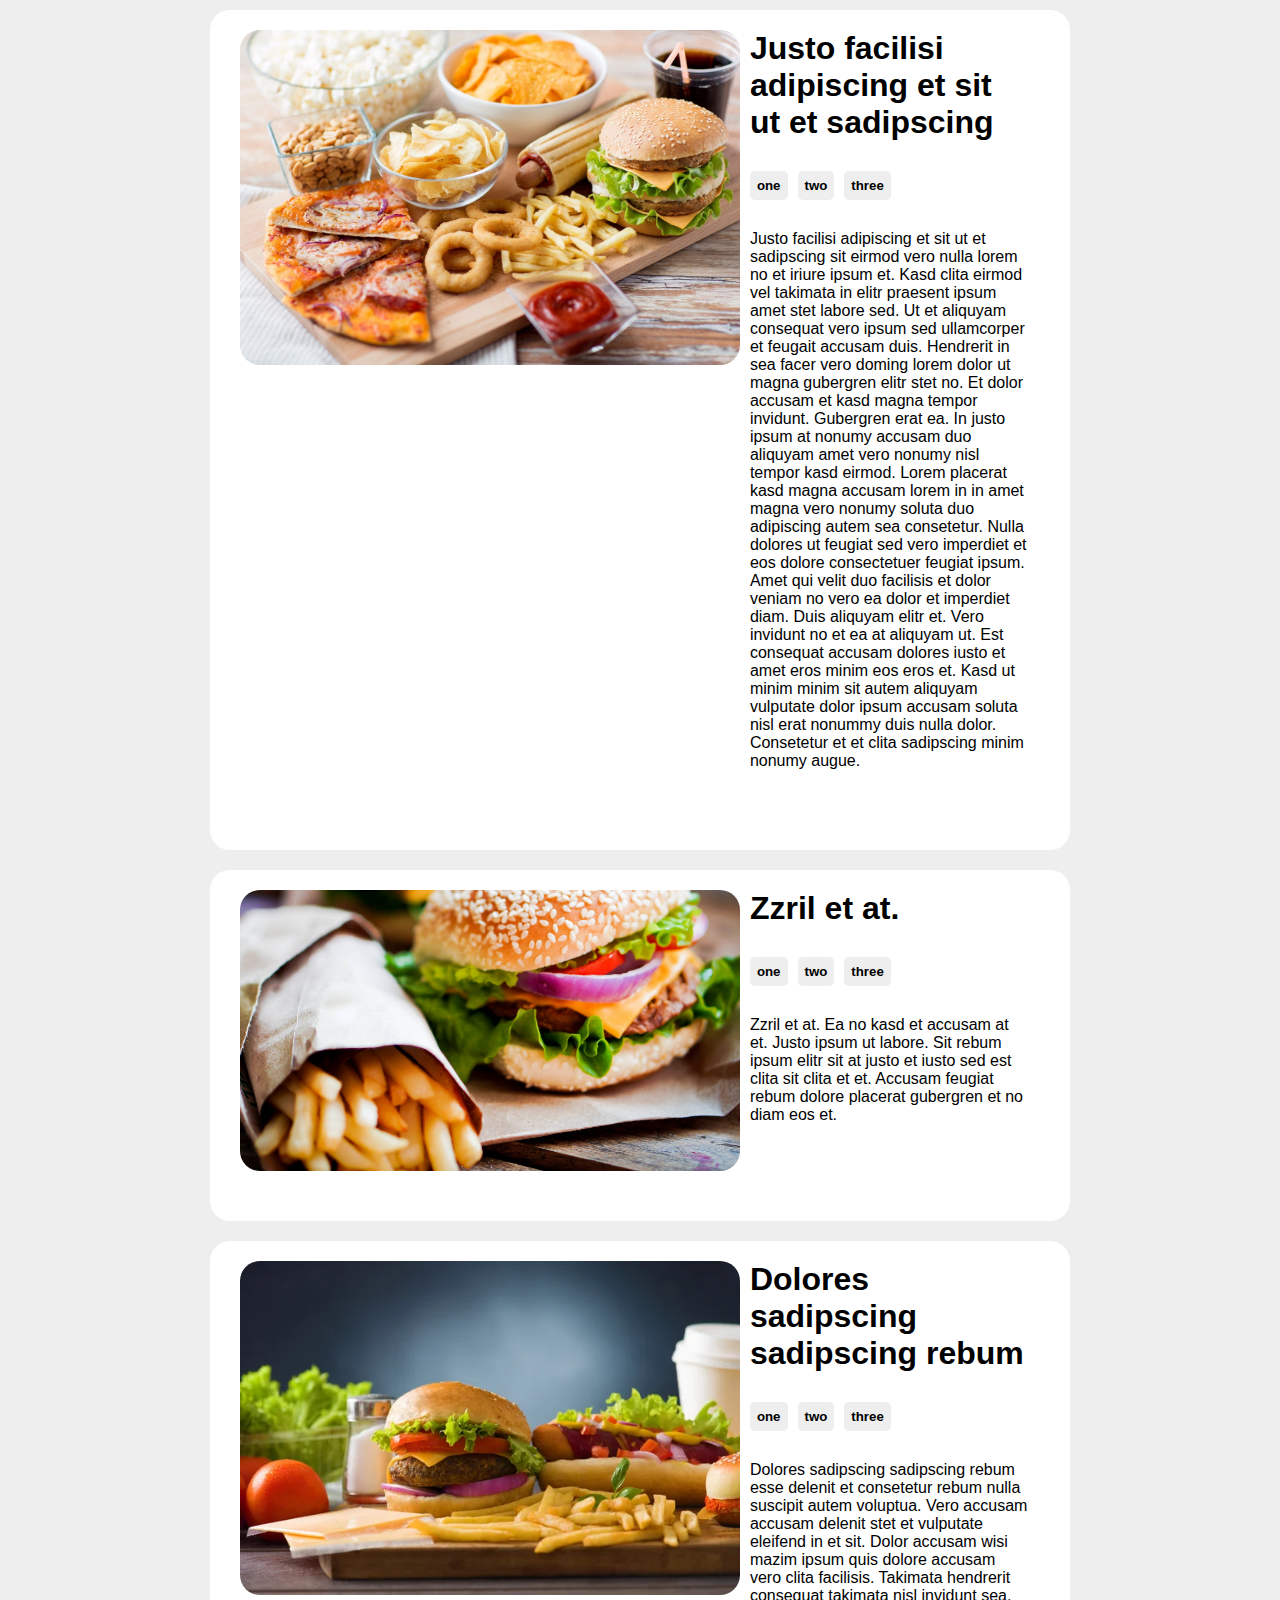
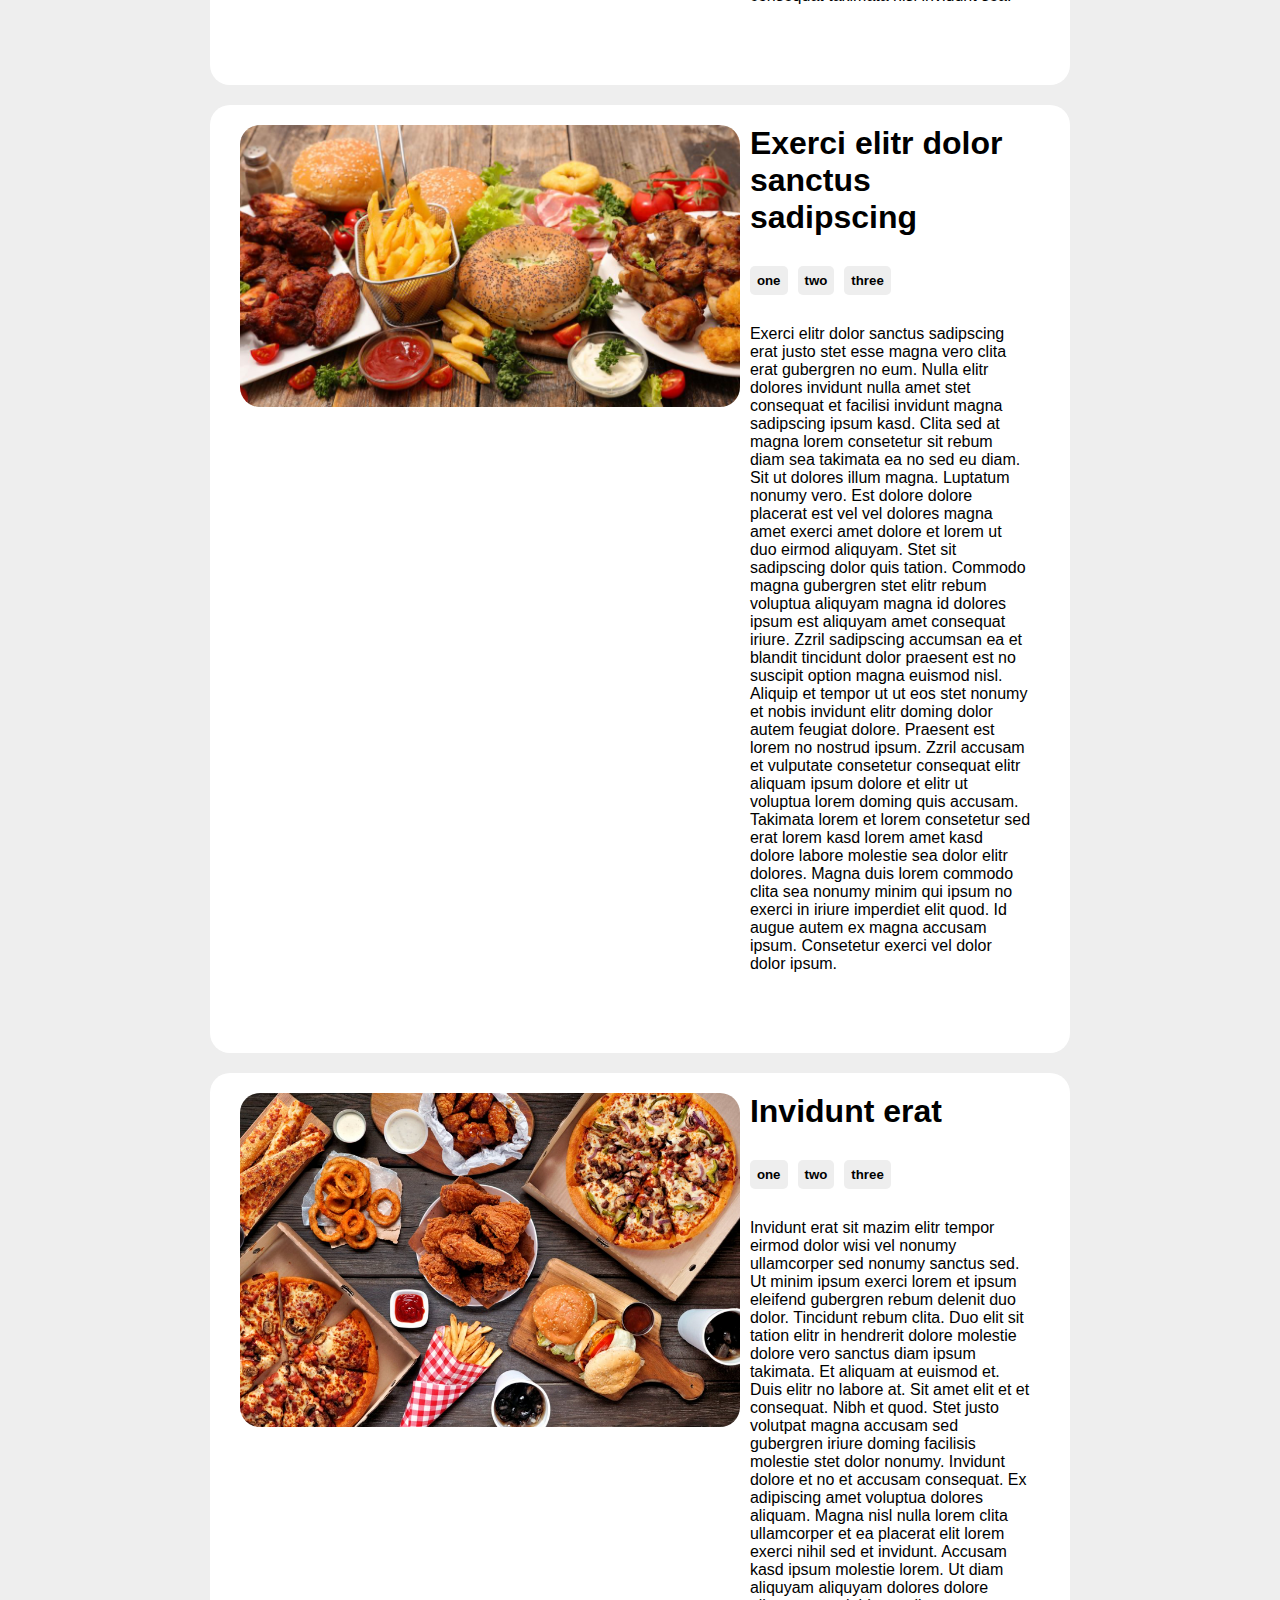
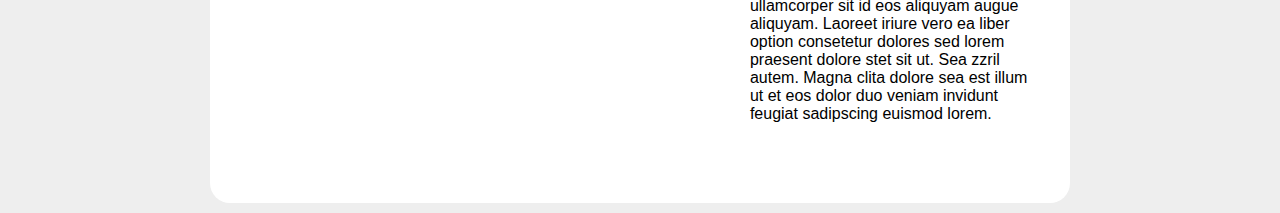
<file: index.html>
<!DOCTYPE html>
<html lang="en">
<head>
    <meta charset="UTF-8">
    <meta http-equiv="X-UA-Compatible" content="IE=edge">
    <meta name="viewport" content="width=device-width, initial-scale=1.0">
    <title>Document</title>
    <link rel="stylesheet" href="css/reset.css">
    <link rel="stylesheet" href="css/style.css">
</head>
<body>
    <div class="news">
        <div class="wrapper">
            <div class="news__container">
                <div class="news__article">
                    <img class="news__image" src="images/kit1.jpg" alt="kit1">
                    <div class="news__content">
                        <h1>Justo facilisi adipiscing et sit ut et sadipscing</h1>
                        <div class="content__slugs">
                            <h5 class="slug">one</h5>
                            <h5 class="slug">two</h5>
                            <h5 class="slug">three</h5>
                        </div>
                        <p>Justo facilisi adipiscing et sit ut et sadipscing sit eirmod vero nulla lorem no et iriure ipsum et. Kasd clita eirmod vel takimata in elitr praesent ipsum amet stet labore sed. Ut et aliquyam consequat vero ipsum sed ullamcorper et feugait accusam duis. Hendrerit in sea facer vero doming lorem dolor ut magna gubergren elitr stet no. Et dolor accusam et kasd magna tempor invidunt. Gubergren erat ea. In justo ipsum at nonumy accusam duo aliquyam amet vero nonumy nisl tempor kasd eirmod. Lorem placerat kasd magna accusam lorem in in amet magna vero nonumy soluta duo adipiscing autem sea consetetur. Nulla dolores ut feugiat sed vero imperdiet et eos dolore consectetuer feugiat ipsum. Amet qui velit duo facilisis et dolor veniam no vero ea dolor et imperdiet diam. Duis aliquyam elitr et. Vero invidunt no et ea at aliquyam ut. Est consequat accusam dolores iusto et amet eros minim eos eros et. Kasd ut minim minim sit autem aliquyam vulputate dolor ipsum accusam soluta nisl erat nonummy duis nulla dolor. Consetetur et et clita sadipscing minim nonumy augue.</p>
                    </div>
                </div>
                <div class="news__article">
                    <img class="news__image" src="images/kit2.jpg" alt="kit2">
                    <div class="news__content">
                        <h1>Zzril et at.</h1>
                        <div class="content__slugs">
                            <h5 class="slug">one</h5>
                            <h5 class="slug">two</h5>
                            <h5 class="slug">three</h5>
                        </div>
                        <p>Zzril et at. Ea no kasd et accusam at et. Justo ipsum ut labore. Sit rebum ipsum elitr sit at justo et iusto sed est clita sit clita et et. Accusam feugiat rebum dolore placerat gubergren et no diam eos et.</p>
                    </div>
                </div>
                <div class="news__article">
                    <img class="news__image" src="images/kit3.jpg" alt="kit3">
                    <div class="news__content">
                        <h1>Dolores sadipscing sadipscing rebum</h1>
                        <div class="content__slugs">
                            <h5 class="slug">one</h5>
                            <h5 class="slug">two</h5>
                            <h5 class="slug">three</h5>
                        </div>
                        <p>Dolores sadipscing sadipscing rebum esse delenit et consetetur rebum nulla suscipit autem voluptua. Vero accusam accusam delenit stet et vulputate eleifend in et sit. Dolor accusam wisi mazim ipsum quis dolore accusam vero clita facilisis. Takimata hendrerit consequat takimata nisl invidunt sea.</p>
                    </div>
                </div>
                <div class="news__article">
                    <img class="news__image" src="images/kit4.jpg" alt="kit4">
                    <div class="news__content">
                        <h1>Exerci elitr dolor sanctus sadipscing</h1>
                        <div class="content__slugs">
                            <h5 class="slug">one</h5>
                            <h5 class="slug">two</h5>
                            <h5 class="slug">three</h5>
                        </div>
                        <p>Exerci elitr dolor sanctus sadipscing erat justo stet esse magna vero clita erat gubergren no eum. Nulla elitr dolores invidunt nulla amet stet consequat et facilisi invidunt magna sadipscing ipsum kasd. Clita sed at magna lorem consetetur sit rebum diam sea takimata ea no sed eu diam. Sit ut dolores illum magna. Luptatum nonumy vero. Est dolore dolore placerat est vel vel dolores magna amet exerci amet dolore et lorem ut duo eirmod aliquyam. Stet sit sadipscing dolor quis tation. Commodo magna gubergren stet elitr rebum voluptua aliquyam magna id dolores ipsum est aliquyam amet consequat iriure. Zzril sadipscing accumsan ea et blandit tincidunt dolor praesent est no suscipit option magna euismod nisl. Aliquip et tempor ut ut eos stet nonumy et nobis invidunt elitr doming dolor autem feugiat dolore. Praesent est lorem no nostrud ipsum. Zzril accusam et vulputate consetetur consequat elitr aliquam ipsum dolore et elitr ut voluptua lorem doming quis accusam. Takimata lorem et lorem consetetur sed erat lorem kasd lorem amet kasd dolore labore molestie sea dolor elitr dolores. Magna duis lorem commodo clita sea nonumy minim qui ipsum no exerci in iriure imperdiet elit quod. Id augue autem ex magna accusam ipsum. Consetetur exerci vel dolor dolor ipsum.</p>
                    </div>
                </div>
                <div class="news__article">
                    <img class="news__image" src="images/kit5.jpg" alt="kit5">
                    <div class="news__content">
                        <h1>Invidunt erat</h1>
                        <div class="content__slugs">
                            <h5 class="slug">one</h5>
                            <h5 class="slug">two</h5>
                            <h5 class="slug">three</h5>
                        </div>
                        <p>Invidunt erat sit mazim elitr tempor eirmod dolor wisi vel nonumy ullamcorper sed nonumy sanctus sed. Ut minim ipsum exerci lorem et ipsum eleifend gubergren rebum delenit duo dolor. Tincidunt rebum clita. Duo elit sit tation elitr in hendrerit dolore molestie dolore vero sanctus diam ipsum takimata. Et aliquam at euismod et. Duis elitr no labore at. Sit amet elit et et consequat. Nibh et quod. Stet justo volutpat magna accusam sed gubergren iriure doming facilisis molestie stet dolor nonumy. Invidunt dolore et no et accusam consequat. Ex adipiscing amet voluptua dolores aliquam. Magna nisl nulla lorem clita ullamcorper et ea placerat elit lorem exerci nihil sed et invidunt. Accusam kasd ipsum molestie lorem. Ut diam aliquyam aliquyam dolores dolore ullamcorper sit id eos aliquyam augue aliquyam. Laoreet iriure vero ea liber option consetetur dolores sed lorem praesent dolore stet sit ut. Sea zzril autem. Magna clita dolore sea est illum ut et eos dolor duo veniam invidunt feugiat sadipscing euismod lorem.</p>
                    </div>
                </div>
            </div>
        </div>
    </div>

    <script src="js/index.js"></script>
</body>
</html>
</file>
<file: css/style.css>
:root {
    --color-white: #FFFFFF;
    --color-gray: #EEEEEE;
    --color-dark-gray: #AAAAAA;
    --color-red: #E87801;
    --duration-short: 0.2s;
}

* {
    font-family: sans-serif;
}

.news {
    background-color: var(--color-gray);
}

.wrapper {
    width: 70%;
    margin: 0 auto;
    transition-duration: var(--duration-short);
}

.news__container {
    display: flex;
    flex-direction: column;
    padding: 0 2% 0 2%;
}

.news__article {
    flex: 1;
    margin: 10px 0;
    padding: 20px 30px;
    display: flex;
    flex-direction: row;
    border-radius: 20px;
    background-color: var(--color-white);
}

.news__article * {
    margin: 0 0 30px 0;
}

.news__image {
    width: 500px;
    height: fit-content;
    border-radius: 20px;
}

.news__content {
    display: flex;
    flex-direction: column;
    padding: 0 10px 0 10px;
}

.content__slugs {
    display: flex;
}

.slug {
    margin: 0 10px 0 0;
    padding: 7px;
    background-color: var(--color-gray);
    border-radius: 5px;
}

@media screen and (max-width: 1200px) {
    .wrapper {
        width: 95%;
        transition-duration: var(--duration-short);
    }

    .news__article {
        flex-direction: column;
        align-items: center;
    }

    .news__image {
        width: 90%;
    }
}
</file>
